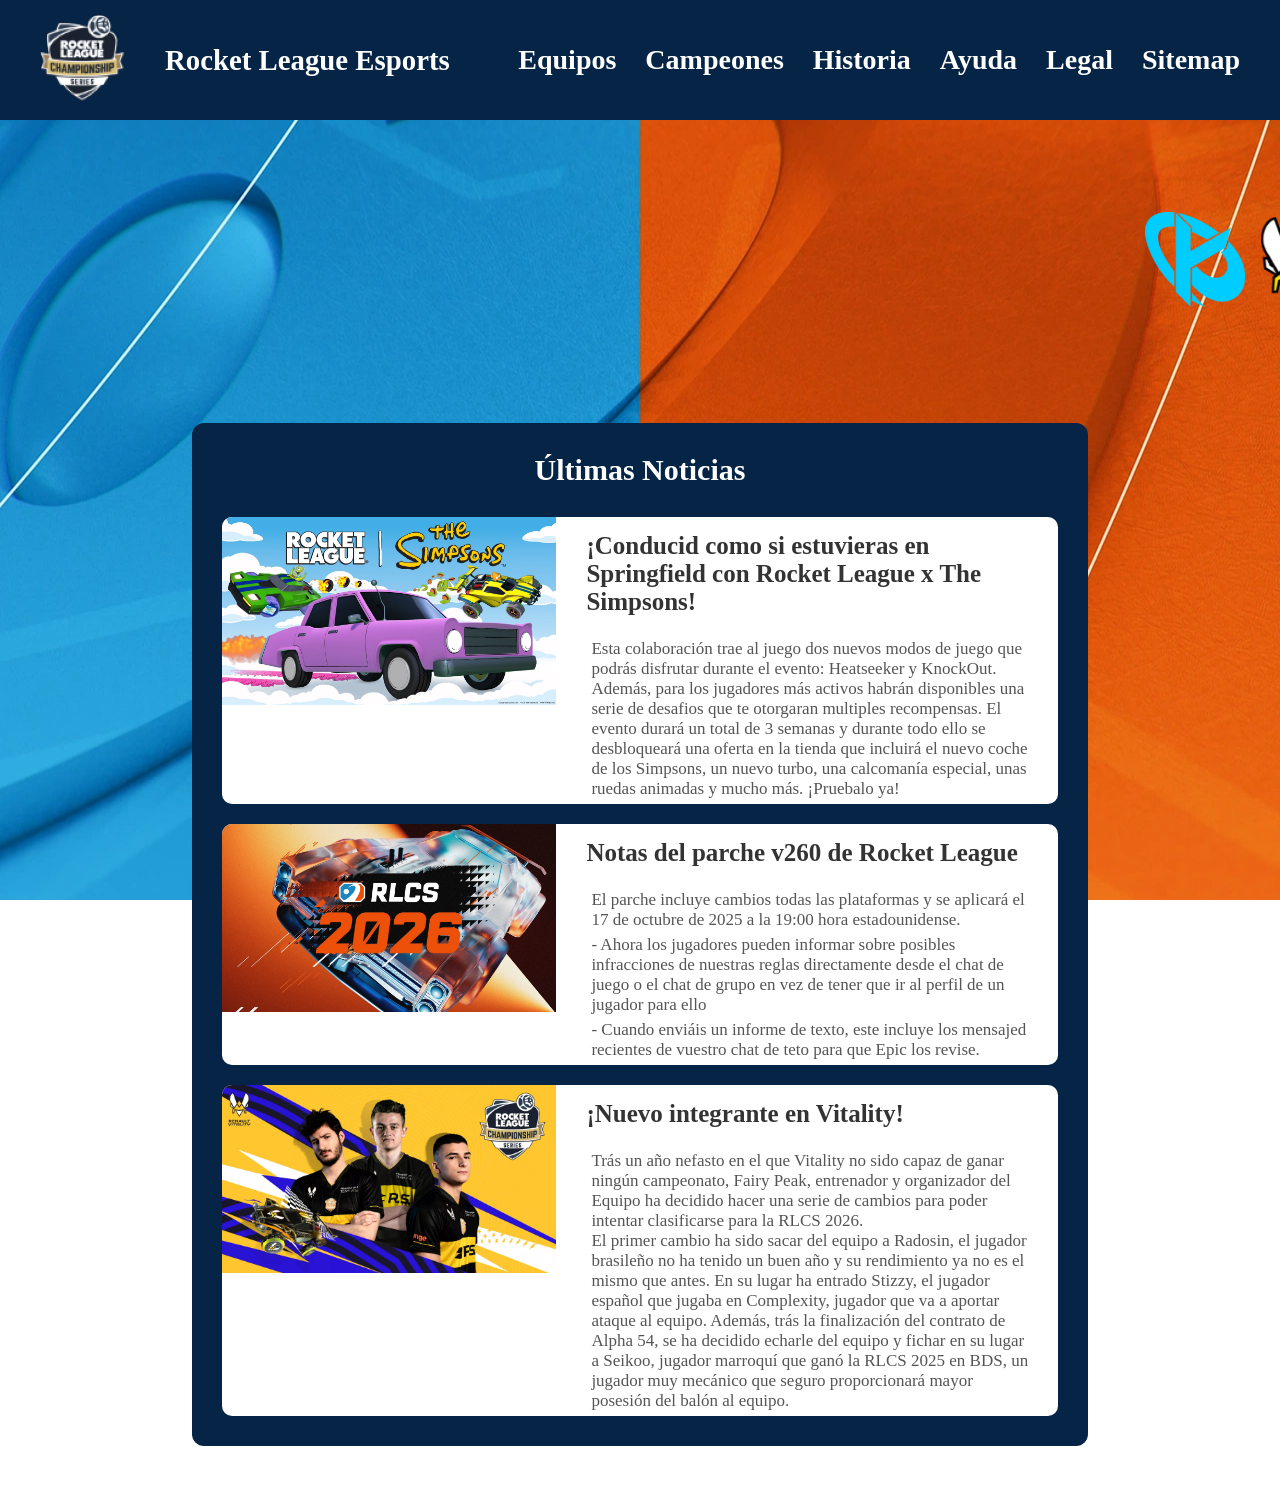
<file: index.html>
<!DOCTYPE html>
<html>

<!-- Esta es la cabecera, donde aparece la codificación, una descripción de la 
 página, mi nombre, el titulo, un pequeño icono y el css que dará estilo al web -->

<head>
  <meta charset="UTF-8">
  <meta http-equiv="X-UA-Compatible" content="IE=edge">
  <meta name="viewport" content="width=device-width, initial-scale=1.0">
  <meta name="description" content="Información sobre RLCS y Rocket League esports">
  <meta name="author" content="Iván Gascón">
  <title>RLCS</title>
  <link rel="shortcut icon" href="Resto/rlcs.png" type="image/x-icon">
  <link rel="stylesheet" href="Estilos.css">
</head>

<!-- Este es el cuerpo donde primero pongo un indice, con los enlaces a las otras páginas
 de mi web -->

<body class="inicio">

  <header class="barra-superior">
    <div class="logo">
      <a href="#"><img src="Resto/rlcs.png"></a>
      <h1>Rocket League Esports</h1>
    </div>
  <nav class="menu">
      <a href="Equipos.html">Equipos</a>
      <a href="Campeones.html">Campeones</a>
      <a href="historia.html">Historia</a>
      <a href="Ayuda.html">Ayuda</a>
      <a href="Legal.html">Legal</a>
      <a href="sitemap.html">Sitemap</a>
  </nav>
  
  <!-- Después una cosilla que me enseñaron en bachillerato que es un marco con imagenes
   que se mueve constantemente y una vez llega al final de la hoja, vuelve a al principio.
   Además a estas fotos también se le puede poner un enlace que en este caso he puesto 
   un enlace a la web del equipo de la foto -->

  </header>
  <br><br><br><br>
   <div>
    <marquee behavior="" direction="left" scrollamount="8" scrolldelay="0" loop="infinite" class="marquesina">
      <a href="https://www.karminecorp.fr/" target="_blank"><img class="zoom" src="Equipos/KarmineCorp.png"></a>
      <a href="https://vitality.gg//" target="_blank"><img class="zoom" src="Equipos/vitality.png"></a>
      <a href="https://www.nrg.gg/" target="_blank"><img class="zoom" src="Equipos/nrg.png"></a>
      <a href="https://www.spacestationgaming.com/" target="_blank"><img class="zoom" src="Equipos/spacestation.png"></a>
      <a href="https://www.falcons.sa" target="_blank"><img class="zoom" src="Equipos/TeamFalcons.png"></a>
      <a href="https://www.furia.gg/" target="_blank"><img class="zoom" src="Equipos/Furia.png"></a>
      <a href="https://tsmshop.com" target="_blank"><img class="zoom" src="Equipos/tsm.png"></a>
      <a href="https://dignitas.gg" target="_blank"><img class="zoom" src="Equipos/dignitas.png"></a>
      <a href="https://www.gentlemates.com/" target="_blank"><img class="zoom" src="Equipos/m8.png"></a>
      <a href="https://store.twisminds.gg" target="_blank"><img class="zoom" src="Equipos/TwistedMinds.png"></a>
      <a href="https://teamsecret.gg" target="_blank"><img class="zoom" src="Equipos/TeamSecret.png"></a>
      <a href="https://www.wildcard.gg" target="_blank"><img class="zoom" src="Equipos/wildcard.png"></a>
    </marquee>
  </div>
  <br><br><br><br>  

  <!-- Y la ultima cosa del indice es un contenedor de noticias, que me parecio
   original y que muestra las ultimas noticias que ha sacado la web oficial de este 
   juego. Incluyen una foto y una descripcion -->

  <main class="contenedor-noticias">
    <h2>Últimas Noticias</h2>

    <section class="noticias">
      <article class="noticia">
        <img src="Resto/simpsons.webp" alt="Foto noticia1">
        <div class="texto-noticia">
          <h3>¡Conducid como si estuvieras en Springfield con Rocket League x The Simpsons!</h3><br>
          <p>Esta colaboración trae al juego dos nuevos modos de juego que podrás disfrutar durante el evento: Heatseeker y KnockOut. Además, 
            para los jugadores más activos habrán disponibles una serie de desafios que te otorgaran multiples recompensas. El evento durará un total de 3 semanas y 
            durante todo ello se desbloqueará una oferta en la tienda que incluirá el nuevo coche de los Simpsons, un nuevo turbo, una calcomanía especial, unas ruedas
            animadas y mucho más.
            ¡Pruebalo ya! </p>
        </div>
      </article>
      <article class="noticia">
        <img src="Resto/rlcs.webp" alt="Foto noticia2">
        <div class="texto-noticia">
          <h3>Notas del parche v260 de Rocket League</h3><br>
          <p>El parche incluye cambios todas las plataformas y se aplicará el 17 de octubre de 2025 a la 19:00 hora estadounidense.</p><p>
          <p> - Ahora los jugadores pueden informar sobre posibles infracciones de nuestras reglas directamente desde el chat de juego o el chat de grupo 
          en vez de tener que ir al perfil de un jugador para ello </p>
          <p> - Cuando enviáis un informe de texto, este incluye los mensajed recientes de vuestro chat de teto para que Epic los revise.</p>
        </div>
      </article>
      <article class="noticia">
        <img src="Resto/vitality_noticias.webp" alt="Foto noticia3">
        <div class="texto-noticia">
          <h3>¡Nuevo integrante en Vitality!</h3><br>
          <p>Trás un año nefasto en el que Vitality no sido capaz de ganar ningún campeonato, Fairy Peak, entrenador y organizador del Equipo
            ha decidido hacer una serie de cambios para poder intentar clasificarse para la RLCS 2026. <br> El primer cambio ha sido sacar del equipo
            a Radosin, el jugador brasileño no ha tenido un buen año y su rendimiento ya no es el mismo que antes. En su lugar ha entrado Stizzy, 
            el jugador español que jugaba en Complexity, jugador que va a aportar ataque al equipo. Además, trás la finalización del contrato de 
            Alpha 54, se ha decidido echarle del equipo y fichar en su lugar a Seikoo, jugador marroquí que ganó la RLCS 2025 en BDS, un jugador muy
            mecánico que seguro proporcionará mayor posesión del balón al equipo.</p>
        </div>
      </article>
    </section>
  </main>
</body>

</html>
</file>
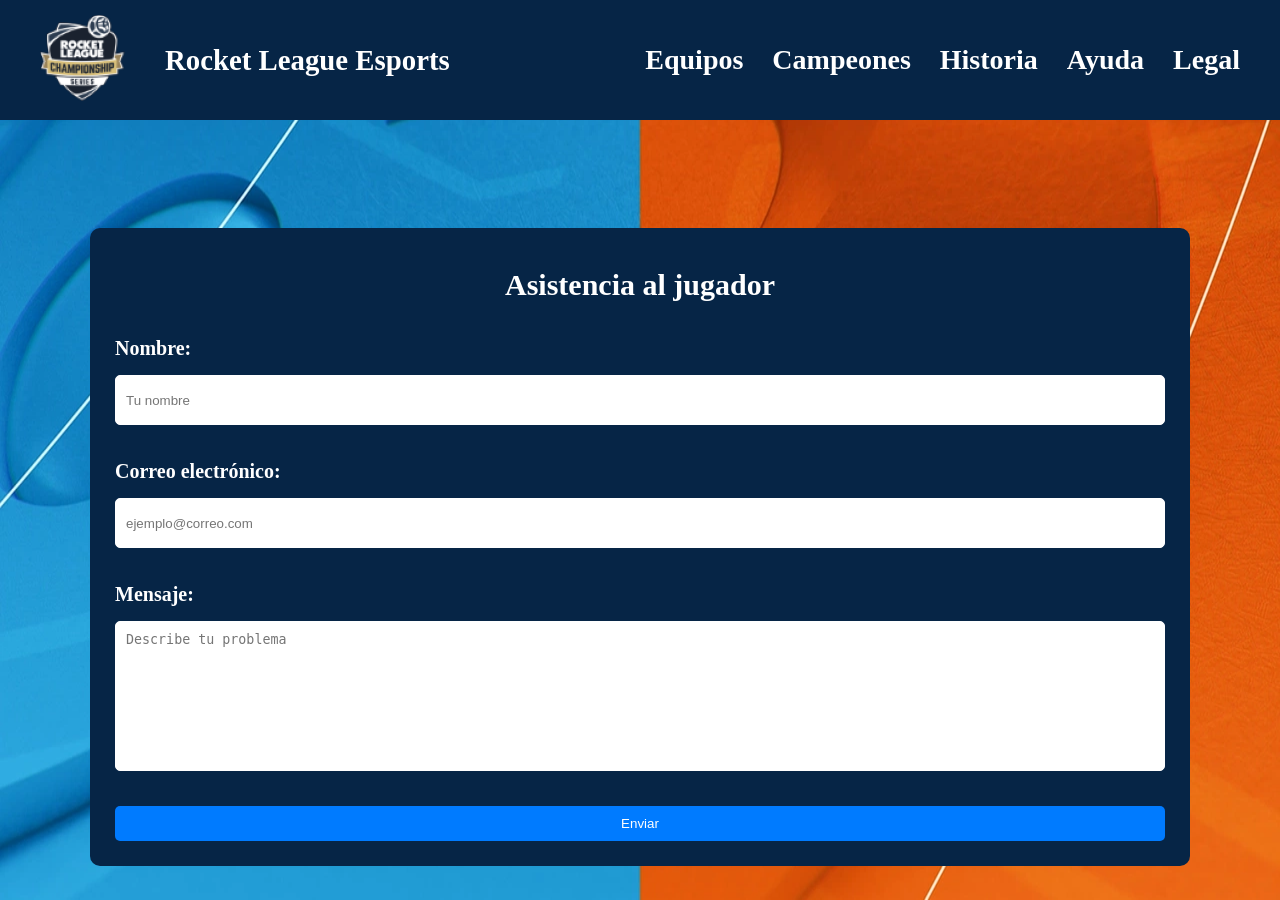
<file: Ayuda.html>
<!DOCTYPE html>
<html>
<head>
    <link rel="stylesheet" href="Estilos.css">
    <meta charset="UTF-8">
    <meta http-equiv="X-UA-Compatible" content="IE=edge">
    <meta name="viewport" content="width=device-width, initial-scale=1.0">
    <title>Campeones</title>
    <link rel="shortcut icon" href="Resto/rlcs.png" type="image/x-icon">
</head>
<body class="inicio"> 

  <header class="barra-superior">
    <div class="logo">
      <a href="index.html"><img src="Resto/rlcs.png"></a>
      <h1> Rocket League Esports </h1>
    </div>
    <nav class="menu">
      <a href="Equipos.html">Equipos</a>
      <a href="Campeones.html">Campeones</a>
      <a href="historia.html">Historia</a>
      <a href="#">Ayuda</a>
      <a href="Legal.html">Legal</a>
    </nav>
  </header>
  <br><br><br><br><br><br>
    <form class="formulario">
    <h2>Asistencia al jugador</h2>

    <label for="nombre">Nombre:</label>
    <input type="text" id="nombre" name="nombre" placeholder="Tu nombre" required>

    <label for="email">Correo electrónico:</label>
    <input type="email" id="email" name="email" placeholder="ejemplo@correo.com" required>

    <label for="mensaje">Mensaje:</label>
    <textarea style="height: 150px" id="mensaje" name="mensaje" placeholder="Describe tu problema" required></textarea>

    <button type="submit">Enviar</button>
    </form>
</body>
</html>
</file>
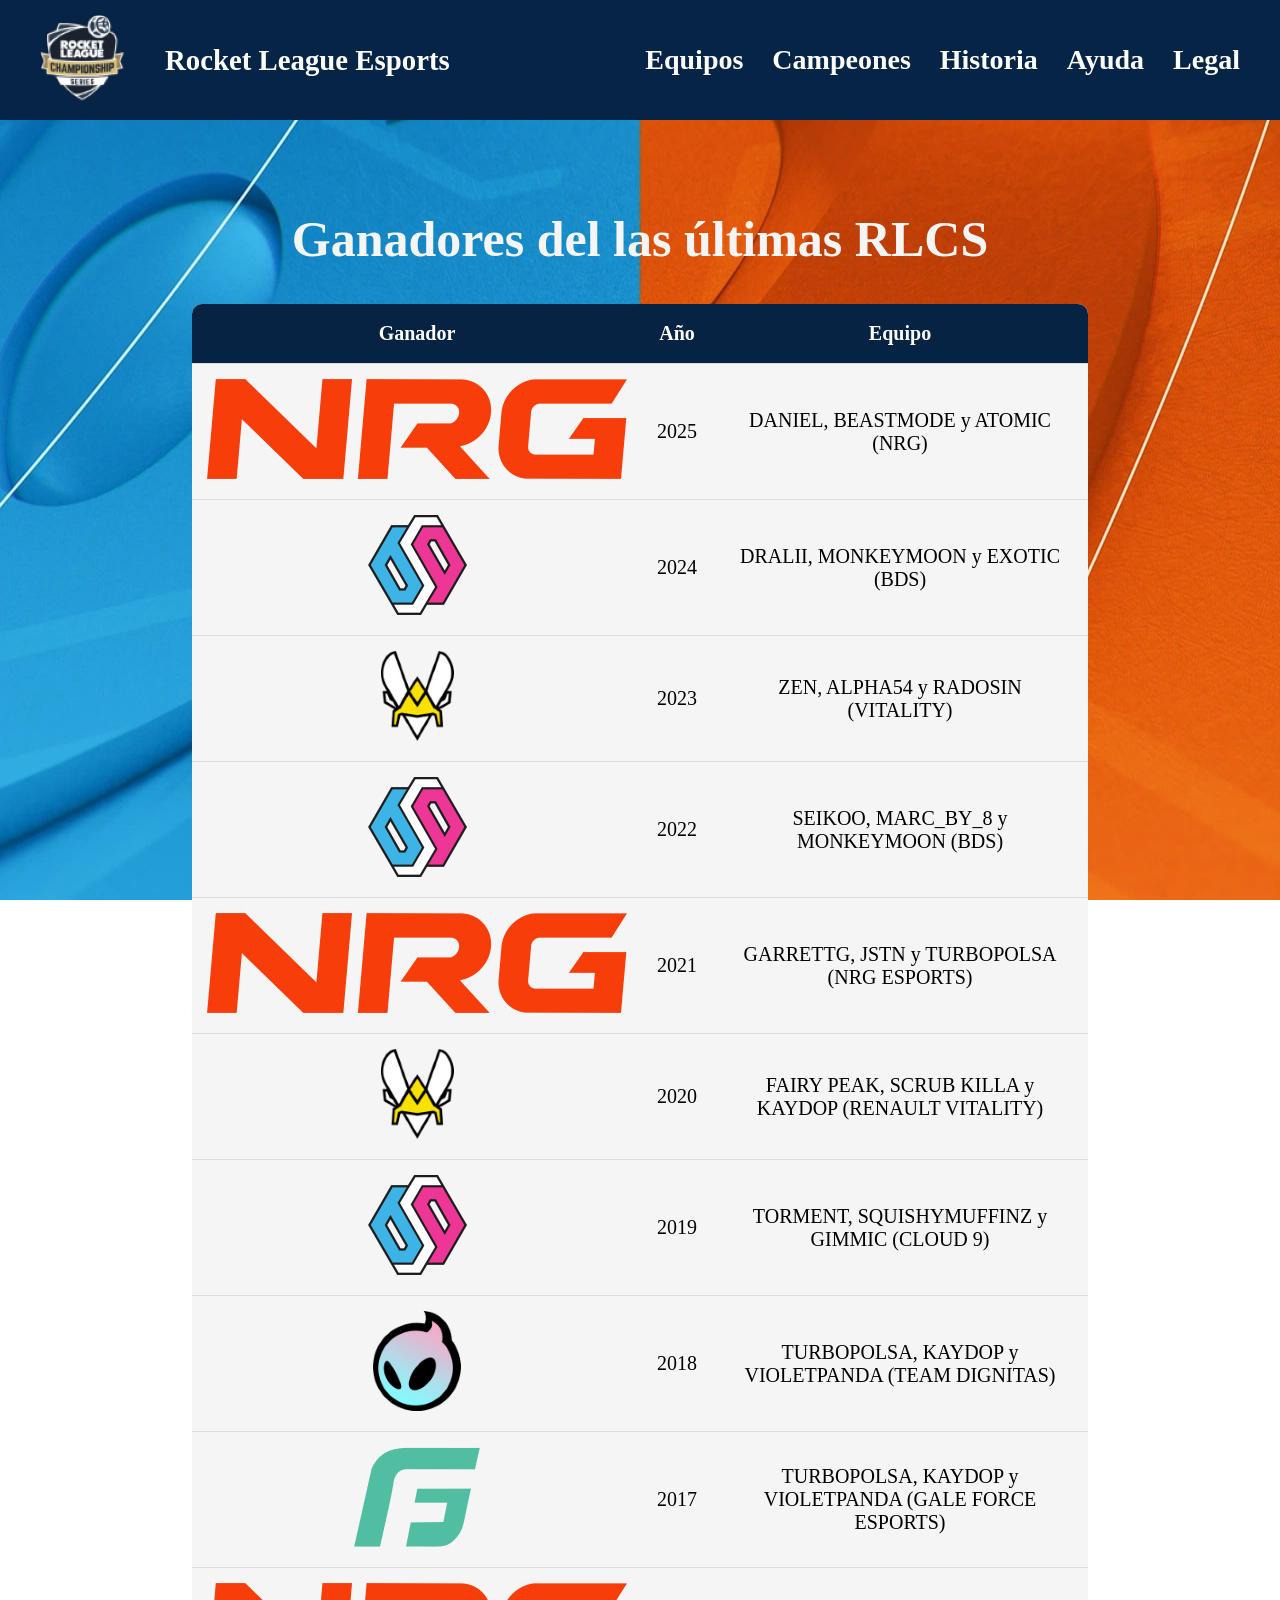
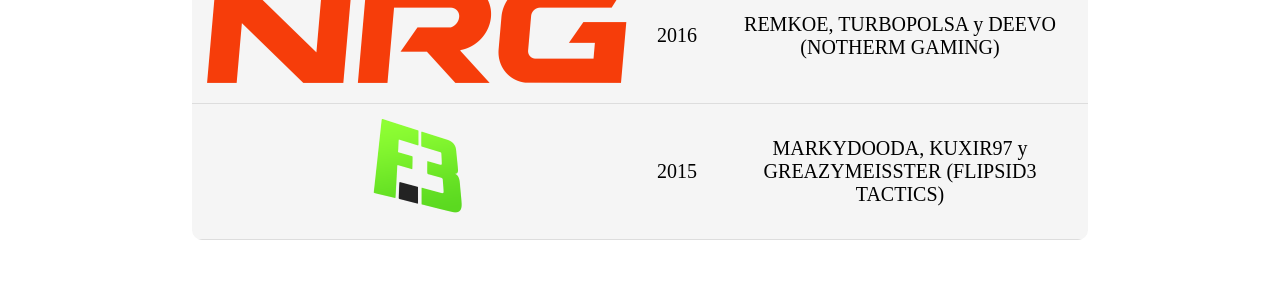
<file: Campeones.html>
<!DOCTYPE html>
<html>
<head>
    <link rel="stylesheet" href="Estilos.css">
    <meta charset="UTF-8">
    <meta http-equiv="X-UA-Compatible" content="IE=edge">
    <meta name="viewport" content="width=device-width, initial-scale=1.0">
    <title>Campeones</title>
    <link rel="shortcut icon" href="Resto/rlcs.png" type="image/x-icon">
</head>
<body class="inicio"> 

  <header class="barra-superior">
    <div class="logo">
      <a href="index.html"><img src="Resto/rlcs.png"></a>
      <h1> Rocket League Esports </h1>
    </div>
    <nav class="menu">
      <a href="Equipos.html">Equipos</a>
      <a href="#">Campeones</a>
      <a href="historia.html">Historia</a>
      <a href="Ayuda.html">Ayuda</a>
      <a href="Legal.html">Legal</a>
    </nav>
  </header>
  <br><br><br><br><br>
  <h3 class="titulo-tabla"> Ganadores del las últimas RLCS</h3>
  <br><br>
  <table class="tabla-ganadores">
    <thead>
      <tr>
        <th>Ganador</th>
        <th>Año</th>
        <th>Equipo</th>
      </tr>
    </thead>
    <tbody>
      <tr>
        <td><img src="Equipos/nrg.png" alt="Foto ganador"></td>
        <td>2025</td>
        <td>DANIEL, BEASTMODE y ATOMIC (NRG)</td>
      </tr>
      <tr>
        <td><img src="Equipos/bds.png" alt="Foto ganador"></td>
        <td>2024</td>
        <td>DRALII, MONKEYMOON y EXOTIC (BDS)</td>
      </tr>
       <tr>
        <td><img src="Equipos/vitality.png" alt="Foto ganador"></td>
        <td>2023</td>
        <td>ZEN, ALPHA54 y RADOSIN (VITALITY)</td>
      </tr>
       <tr>
        <td><img src="Equipos/bds.png" alt="Foto ganador"></td>
        <td>2022</td>
        <td>SEIKOO, MARC_BY_8 y MONKEYMOON (BDS)</td>
      </tr>
       <tr>
        <td><img src="Equipos/nrg.png" alt="Foto ganador"></td>
        <td>2021</td>
        <td>GARRETTG, JSTN y TURBOPOLSA (NRG ESPORTS)</td>
      </tr>
       <tr>
        <td><img src="Equipos/vitality.png" alt="Foto ganador"></td>
        <td>2020</td>
        <td>FAIRY PEAK, SCRUB KILLA y KAYDOP (RENAULT VITALITY)</td>
      </tr>
       <tr>
        <td><img src="Equipos/bds.png" alt="Foto ganador"></td>
        <td>2019</td>
        <td>TORMENT, SQUISHYMUFFINZ y GIMMIC (CLOUD 9)</td>
      </tr>
       <tr>
        <td><img src="Equipos/dignitas.png" alt="Foto ganador"></td>
        <td>2018</td>
        <td>TURBOPOLSA, KAYDOP y VIOLETPANDA (TEAM DIGNITAS)</td>
      </tr>
       <tr>
        <td><img src="Equipos/gale.png" alt="Foto ganador"></td>
        <td>2017</td>
        <td>TURBOPOLSA, KAYDOP y VIOLETPANDA (GALE FORCE ESPORTS)</td>
      </tr>
       <tr>
        <td><img src="Equipos/nrg.png" alt="Foto ganador"></td>
        <td>2016</td>
        <td>REMKOE, TURBOPOLSA y DEEVO (NOTHERM GAMING)</td>
      </tr>
       <tr>
        <td><img src="Equipos/flip.png" alt="Foto ganador"></td>
        <td>2015    </td>
        <td>MARKYDOODA, KUXIR97 y GREAZYMEISSTER (FLIPSID3 TACTICS)</td>
      </tr>
    </tbody>
  </table>
  <br><br><br>
</body>
</html>
</file>
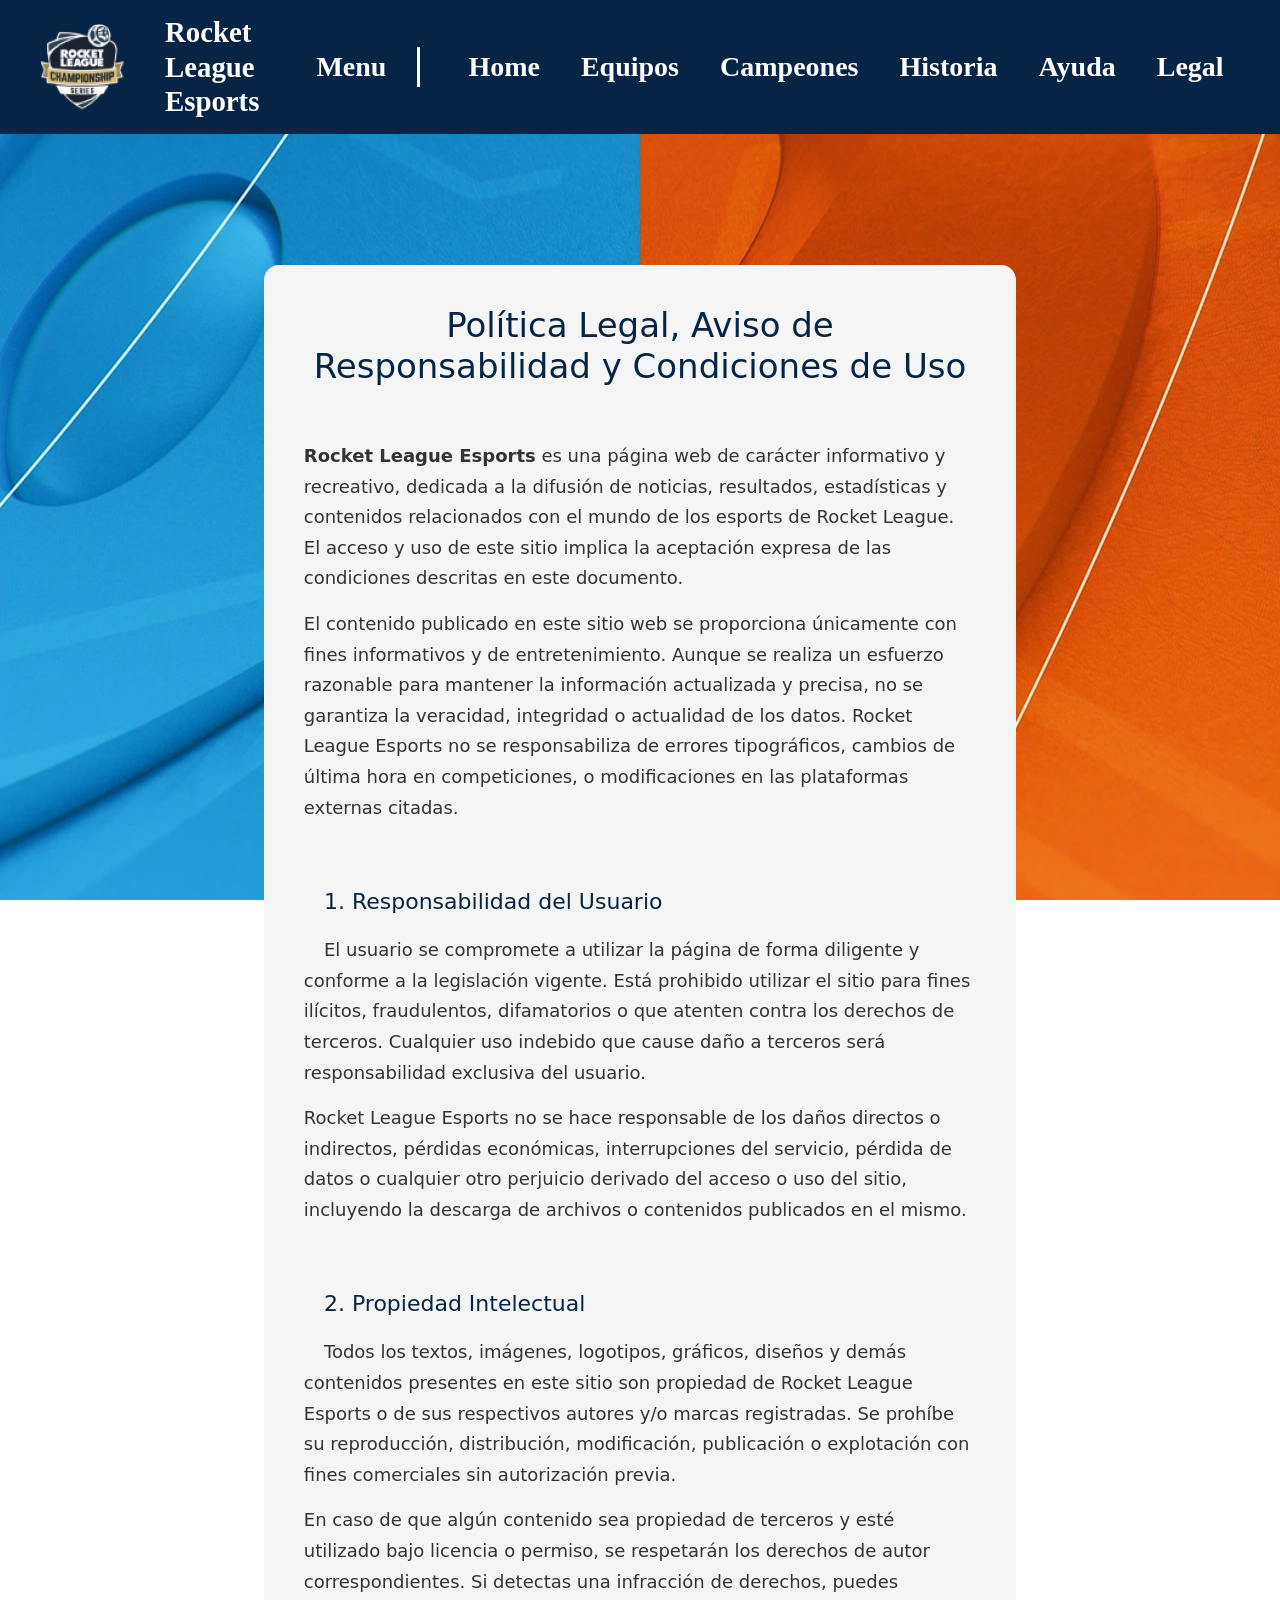
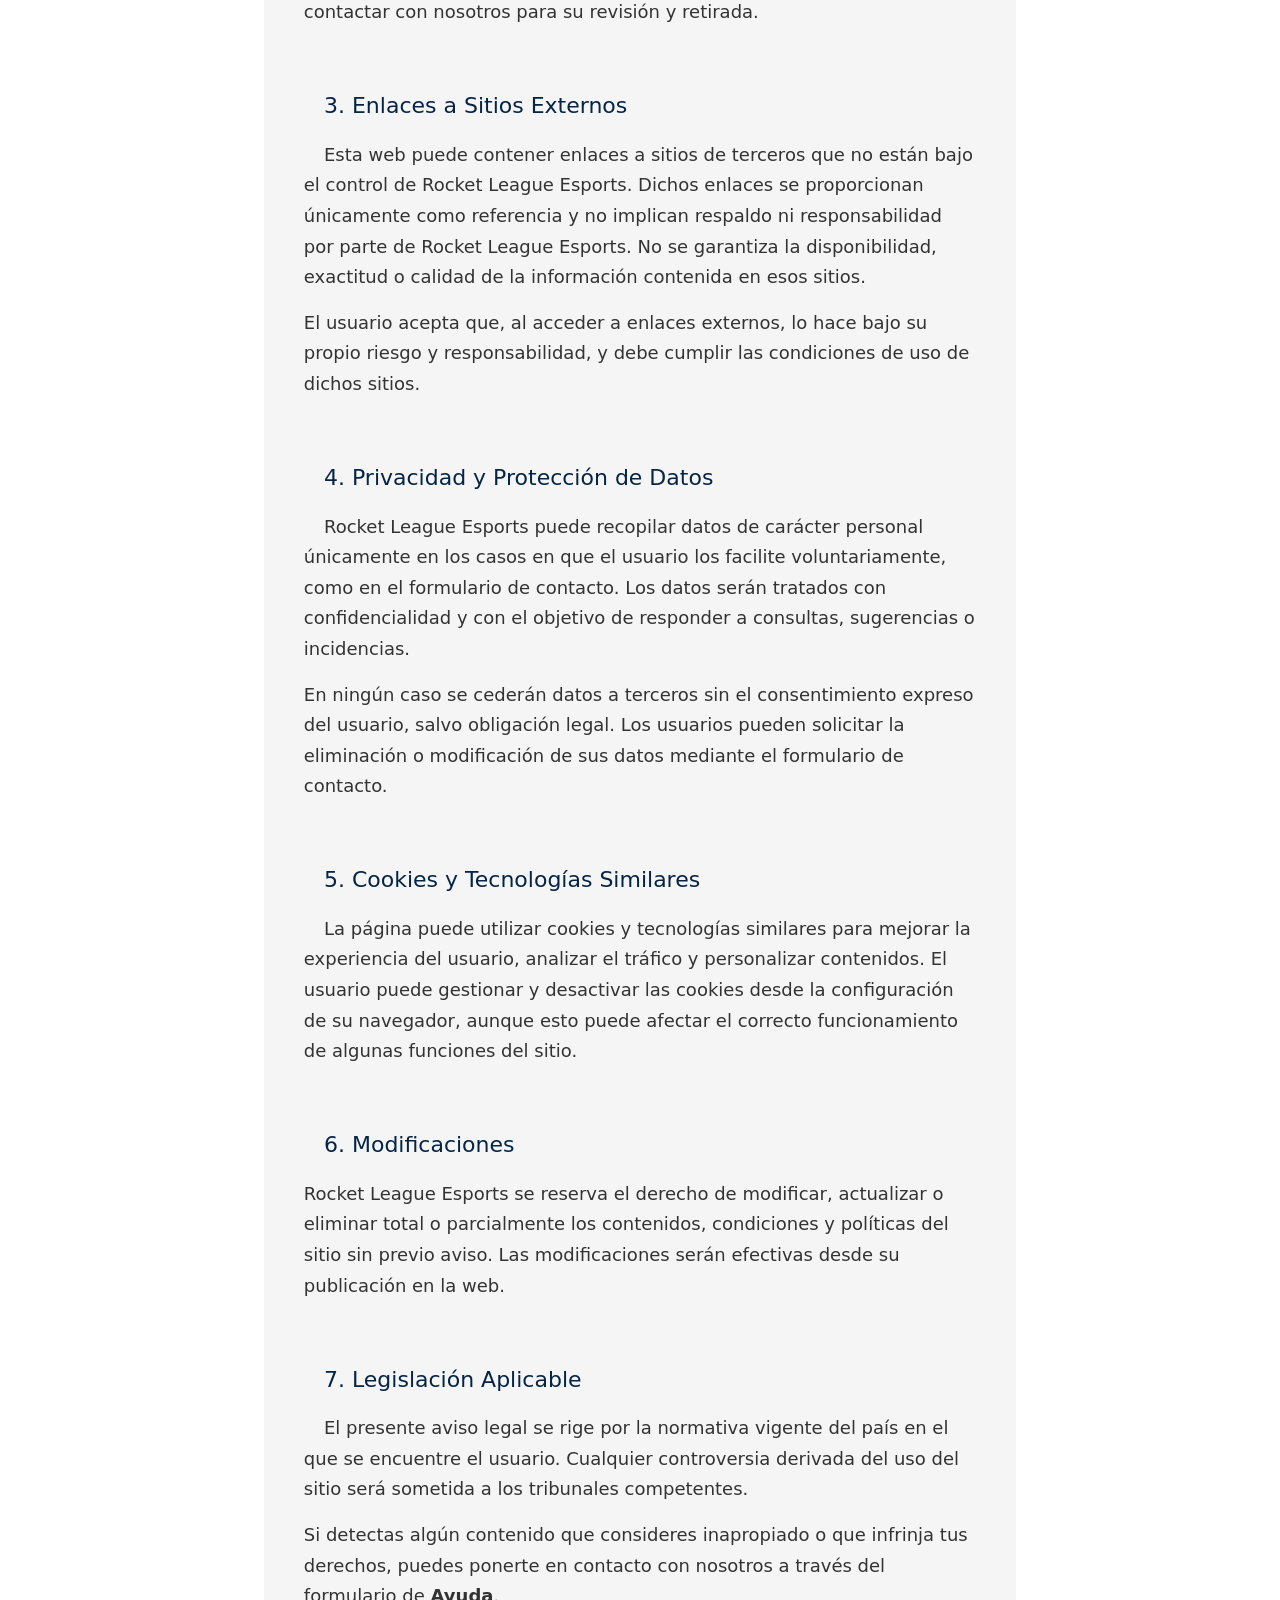
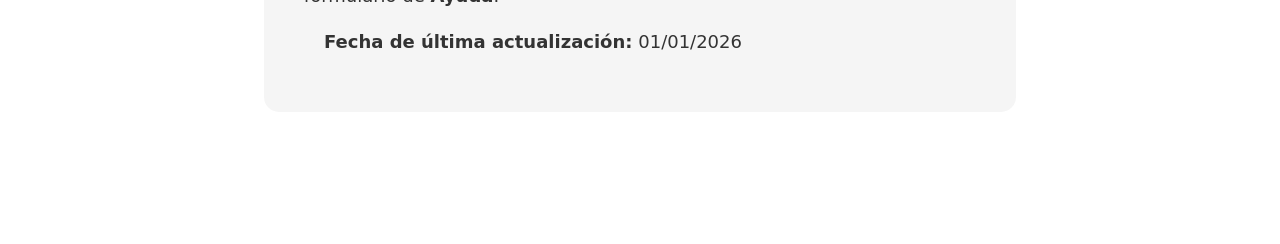
<file: Legal.html>
<!DOCTYPE html>
<html>
<head>
    <link rel="stylesheet" href="Estilos.css">
    <meta charset="UTF-8">
    <meta http-equiv="X-UA-Compatible" content="IE=edge">
    <meta name="viewport" content="width=device-width, initial-scale=1.0">
    <title>Campeones</title>
    <link rel="shortcut icon" href="Resto/rlcs.png" type="image/x-icon">
    <link href="https://cdn.jsdelivr.net/npm/bootstrap@5.3.8/dist/css/bootstrap.min.css" rel="stylesheet" integrity="sha384-sRIl4kxILFvY47J16cr9ZwB07vP4J8+LH7qKQnuqkuIAvNWLzeN8tE5YBujZqJLB" crossorigin="anonymous">
        <script src="https://cdn.jsdelivr.net/npm/bootstrap@5.3.8/dist/js/bootstrap.bundle.min.js" integrity="sha384-FKyoEForCGlyvwx9Hj09JcYn3nv7wiPVlz7YYwJrWVcXK/BmnVDxM+D2scQbITxI" crossorigin="anonymous"></script>
        <script src="https://cdn.jsdelivr.net/npm/@popperjs/core@2.11.8/dist/umd/popper.min.js" integrity="sha384-I7E8VVD/ismYTF4hNIPjVp/Zjvgyol6VFvRkX/vR+Vc4jQkC+hVqc2pM8ODewa9r" crossorigin="anonymous"></script>
        <script src="https://cdn.jsdelivr.net/npm/bootstrap@5.3.8/dist/js/bootstrap.min.js" integrity="sha384-G/EV+4j2dNv+tEPo3++6LCgdCROaejBqfUeNjuKAiuXbjrxilcCdDz6ZAVfHWe1Y" crossorigin="anonymous"></script>
  <style>
    .EstiloNavbar {
        font-size:28px;
        color: rgb(255, 255, 255);
        text-decoration: none;
        margin-left: 25px;
        font-weight: bold; 
    }
    .EstiloNavbar:hover {
    color: #ce8600 !important;
    }
    .legal-container {
        width: 70%;
        margin: 60px auto;
        padding: 30px;
        max-width: 95%;
        height: auto;
    }
    .legal-card {
        background: whitesmoke;
        border-radius: 15px;
        padding: 40px;
        margin: 5%;
    }
    .titulo {
        font-family: 'Times New Roman', Times, serif; 
        font-weight:bold;
    }
    .legal-card h2 {
        text-align: center;
        font-size: 34px;
        margin-bottom: 30px;
        color: #062546;
    }

    .legal-card h3 {
        font-size: 22px;
        margin-top: 20px;
        margin-bottom: 20px;
        color: #062546;
    }

    .legal-card p {
        font-size: 18px;
        line-height: 1.7;
        color: #333;
        margin-bottom: 15px;
    }
    .legal-card p2 {
        font-size: 18px;
        text-indent: 3%;
        line-height: 1.7;
        color: #333;
        padding-bottom: 15px;
    }
    .navbar-brand {
      font-size:28px;
      color: rgb(255, 255, 255);
      text-decoration: none;
      margin-left: 25px;
      font-weight: bold;
      transition: 0.3s;
    }
    .navbar-buttom {
      width:3px; 
      height:40px; 
      background-color:white; 
      margin:0 15px;
    }
  </style>
</head>

<body class="inicio"> 
  <header class="barra-superior">
    <div class="logo">
      <a href="index.html"><img src="Resto/rlcs.png"></a>
      <h1 class="titulo"> Rocket League Esports </h1>
    </div>
    <nav class="navbar navbar-expand-lg navbar-dark" style="background-color:#062546; padding:20px;">
      <div class="container-fluid">
        <a class="navbar-brand" href="#">Menu</a>
        <div class="navbar-buttom"></div>
        <button class="navbar-toggler" type="button" data-bs-toggle="collapse" data-bs-target="#navbarSupportedContent" aria-controls="navbarSupportedContent" aria-expanded="false" aria-label="Toggle navigation">
          <span class="navbar-toggler-icon"></span>
        </button>
        <div class="collapse navbar-collapse" id="navbarSupportedContent">
          <ul class="navbar-nav me-auto mb-2 mb-lg-0">
            <li class="nav-item">
              <a class="nav-link active EstiloNavbar"  aria-current="page" href="index.html">Home</a>
            </li>
            <li class="nav-item">
              <a class="nav-link active EstiloNavbar" href="Equipos.html">Equipos</a>
            </li>
            <li class="nav-item">
              <a class="nav-link active EstiloNavbar" href="Campeones.html">Campeones</a>
            </li>
            <li class="nav-item">
              <a class="nav-link active EstiloNavbar" href="historia.html">Historia</a>
            </li>
            <li class="nav-item">
              <a class="nav-link active EstiloNavbar" href="Ayuda.html">Ayuda</a>
            </li>
            <li class="nav-item">
              <a class="nav-link active EstiloNavbar" href="#">Legal</a>
            </li>
          </ul>
        </div>
      </div>
    </nav>
  </header>
  <main class="legal-container">
      <div class="legal-card">
        <h2>Política Legal, Aviso de Responsabilidad y Condiciones de Uso</h2><br>

        <p><strong>Rocket League Esports</strong> es una página web de carácter informativo y recreativo, dedicada a la difusión de noticias, resultados, estadísticas y contenidos relacionados con el mundo de los esports de Rocket League. El acceso y uso de este sitio implica la aceptación expresa de las condiciones descritas en este documento.</p>

        <p2>El contenido publicado en este sitio web se proporciona únicamente con fines informativos y de entretenimiento. Aunque se realiza un esfuerzo razonable para mantener la información actualizada y precisa, no se garantiza la veracidad, integridad o actualidad de los datos. Rocket League Esports no se responsabiliza de errores tipográficos, cambios de última hora en competiciones, o modificaciones en las plataformas externas citadas.</p>
        <br>
        <h3>1. Responsabilidad del Usuario</h3>
        <p>El usuario se compromete a utilizar la página de forma diligente y conforme a la legislación vigente. Está prohibido utilizar el sitio para fines ilícitos, fraudulentos, difamatorios o que atenten contra los derechos de terceros. Cualquier uso indebido que cause daño a terceros será responsabilidad exclusiva del usuario.</p>

        <p2>Rocket League Esports no se hace responsable de los daños directos o indirectos, pérdidas económicas, interrupciones del servicio, pérdida de datos o cualquier otro perjuicio derivado del acceso o uso del sitio, incluyendo la descarga de archivos o contenidos publicados en el mismo.</p>
        <br>
        <h3>2. Propiedad Intelectual</h3>
        <p>Todos los textos, imágenes, logotipos, gráficos, diseños y demás contenidos presentes en este sitio son propiedad de Rocket League Esports o de sus respectivos autores y/o marcas registradas. Se prohíbe su reproducción, distribución, modificación, publicación o explotación con fines comerciales sin autorización previa.</p>

        <p2>En caso de que algún contenido sea propiedad de terceros y esté utilizado bajo licencia o permiso, se respetarán los derechos de autor correspondientes. Si detectas una infracción de derechos, puedes contactar con nosotros para su revisión y retirada.</p>
        <br>
        <h3>3. Enlaces a Sitios Externos</h3>
        <p>Esta web puede contener enlaces a sitios de terceros que no están bajo el control de Rocket League Esports. Dichos enlaces se proporcionan únicamente como referencia y no implican respaldo ni responsabilidad por parte de Rocket League Esports. No se garantiza la disponibilidad, exactitud o calidad de la información contenida en esos sitios.</p>

        <p2>El usuario acepta que, al acceder a enlaces externos, lo hace bajo su propio riesgo y responsabilidad, y debe cumplir las condiciones de uso de dichos sitios.</p>
        <br>
        <h3>4. Privacidad y Protección de Datos</h3>
        <p>Rocket League Esports puede recopilar datos de carácter personal únicamente en los casos en que el usuario los facilite voluntariamente, como en el formulario de contacto. Los datos serán tratados con confidencialidad y con el objetivo de responder a consultas, sugerencias o incidencias.</p>

        <p2>En ningún caso se cederán datos a terceros sin el consentimiento expreso del usuario, salvo obligación legal. Los usuarios pueden solicitar la eliminación o modificación de sus datos mediante el formulario de contacto.</p>
        <br>
        <h3>5. Cookies y Tecnologías Similares</h3>
        <p>La página puede utilizar cookies y tecnologías similares para mejorar la experiencia del usuario, analizar el tráfico y personalizar contenidos. El usuario puede gestionar y desactivar las cookies desde la configuración de su navegador, aunque esto puede afectar el correcto funcionamiento de algunas funciones del sitio.</p>
        <br>
        <h3>6. Modificaciones</h3>
        <p2>Rocket League Esports se reserva el derecho de modificar, actualizar o eliminar total o parcialmente los contenidos, condiciones y políticas del sitio sin previo aviso. Las modificaciones serán efectivas desde su publicación en la web.</p>
        <br>
        <h3>7. Legislación Aplicable</h3>
        <p>El presente aviso legal se rige por la normativa vigente del país en el que se encuentre el usuario. Cualquier controversia derivada del uso del sitio será sometida a los tribunales competentes.</p>

        <p2>Si detectas algún contenido que consideres inapropiado o que infrinja tus derechos, puedes ponerte en contacto con nosotros a través del formulario de <strong>Ayuda</strong>.</p>

        <p><strong>Fecha de última actualización:</strong> 01/01/2026</p>
      </div>
    </main>
</body>
</html>
</file>
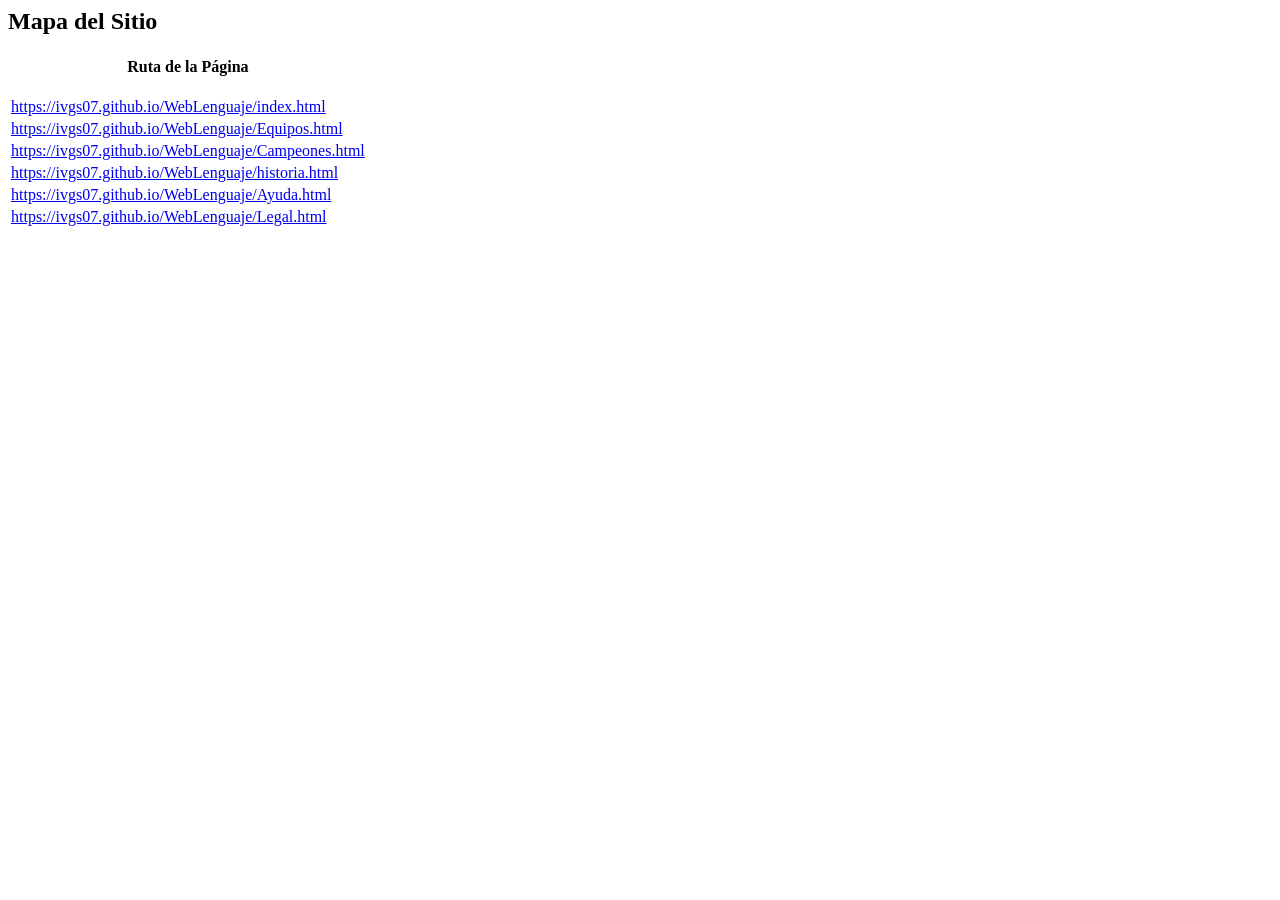
<file: sitemap.html>
<html lang="es">
   <head>
      <meta http-equiv="Content-Type" content="text/html; charset=UTF-8">
      <title>Mapa del Sitio</title>
   </head>
   <body>
      <h2>Mapa del Sitio</h2>
      <table>
         <tr>
            <th>Ruta de la Página</th>
         </tr>
         <tr>
            <td></br><a href="https://ivgs07.github.io/WebLenguaje/index.html">https://ivgs07.github.io/WebLenguaje/index.html</a></td>
         </tr>
         <tr>
            <td><a href="https://ivgs07.github.io/WebLenguaje/Equipos.html">https://ivgs07.github.io/WebLenguaje/Equipos.html</a></td>
         </tr>
         <tr>
            <td><a href="https://ivgs07.github.io/WebLenguaje/Campeones.html">https://ivgs07.github.io/WebLenguaje/Campeones.html</a></td>
         </tr>
         <tr>
            <td><a href="https://ivgs07.github.io/WebLenguaje/historia.html">https://ivgs07.github.io/WebLenguaje/historia.html</a></td>
         </tr>
         <tr>
            <td><a href="https://ivgs07.github.io/WebLenguaje/Ayuda.html">https://ivgs07.github.io/WebLenguaje/Ayuda.html</a></td>
         </tr>
         <tr>
            <td><a href="https://ivgs07.github.io/WebLenguaje/Legal.html">https://ivgs07.github.io/WebLenguaje/Legal.html</a></td>
         </tr>
      </table>
   </body>
</html>
</file>
<file: Estilos.css>
/*ESTILO INDEX*/
* {
    padding: 0;
    margin: 0;
    box-sizing: border-box;
}
.inicio {
    opacity: 1;
    background-image: url(Resto/competitive-bg.webp);
    background-size: 100% 100%;
    background-attachment: fixed;
    width: 100%;
}

.titulo-tabla{
  text-align: center;
  font-size: 50px;
  color: whitesmoke;
  font-weight: bold;
}

.tabla-ganadores {
  /*display: inline-block;*/
  width: 70%;
  background-color: whitesmoke;
  border-spacing: 0;
  border-radius: 10px;
  overflow: hidden;
  height: auto;
  font-size: 20px;
  margin: auto;
  max-width: 95%;
}

/* Encabezado */
.tabla-ganadores thead {
  background-color: #072344;
  color: white;
  height: 60px;
  font-size: 20px;
}
.tabla-ganadores th, 
.tabla-ganadores td {
  text-align: center;
  padding: 15px;
  border-bottom: 1px solid #ddd;
}

.tabla-ganadores img {
  object-fit: cover;
}

.barra-superior {
  display: flex;
  justify-content: space-between;
  align-items: center;
  background-color: #062546;
  color: white;
  padding: 15px 40px;
}

/* Logo + título */
.logo {
  display: flex;
  align-items: center;
  gap: 40px;
}

.logo h1 {
  font-size: 1.8em;
  margin: 0;
}

/* Menú de enlaces */
.menu a {
  font-size:28px;
  color: rgb(255, 255, 255);
  text-decoration: none;
  margin-left: 25px;
  font-weight: bold;
}

.menu a:hover {
  color: #ce8600; 
}

/* Contenedor principal */
.contenedor-noticias {
  width: 70%;
  margin: 40px auto;
  padding: 30px;
  border-radius: 12px;
  background-color: #062546;
  max-width: 95%;
  height: auto;
}

/* Título de sección */
.contenedor-noticias h2 {
  font-size: 30px;
  text-align: center;
  color: white;
  margin-bottom: 30px;
}

/* ---- Noticias ---- */
.noticias {
  display: flex;
  flex-direction: column;
  gap: 20px;
}

.noticia {
  display: flex;
  background-color: #ffffff;
  border-radius: 10px;
  overflow: hidden;
  transition: transform 0.2s;
}

.noticia:hover {
  transform: scale(1.015);
}

.noticia img {
  width: 40%;
  height: 65%;
  object-fit: cover;
}

.texto-noticia {
  padding-top: 15px;
  padding-left: 30px;
  padding-right: 20px;
}

.texto-noticia h3 {
  font-size: 25px;
  margin-top: 0;
  color: #333;
}

.texto-noticia p {
  font-size: 17px;
  margin: 5px;
  color: #555;
}
.marquesina {
    image-rendering: auto;
    background-color: transparent;
    transition: all 0.5s;
    font-size: 5vw;
    line-height: 60%;
}

/*Formulario*/

.contenedor-noticias h2 {
  font-size: 30px;
  text-align: center;
  color: white;
  margin-bottom: 30px;
}

.formulario {
    background: #062546;
    padding: 25px;
    width: 1100px;
    border-radius: 10px;
    margin: 0 auto;
    font-size: 20px; 
    max-width: 95%;
    height: auto;
}

.formulario h2 {
    text-align: center;
    margin-top: 15px;
    margin-bottom: 25px;
    color: white;
}

.formulario label {
    display: block;
    margin-top: 35px;
    margin-bottom: 10px;
    font-weight: bold;
    color: white;  
  }

.formulario input,
.formulario textarea {
    width: 100%;
    height: 50px;
    padding: 10px;
    margin-top: 5px;
    border: 1px solid white;
    border-radius: 5px;
    resize: none; 
}
.formulario button {
    width: 100%;
    padding: 10px;
    margin-top: 30px;
    background: #007bff;
    color: white;
    border: none;
    border-radius: 5px;
    cursor: pointer;
}

.formulario button:hover {
    background: #0056b3;
}

/*Tabla-Equipos*/

.tabla-equipo {
    width: 1200px;
    border-collapse: collapse;
    background: #ffffff;
    border-radius: 10px;
    overflow: hidden;
    margin: 0 auto;
    margin-top: 120px;
    font-size: 24px;
    max-width: 95%;
    height: auto;
}
.tabla-equipo th {
    padding: 15px;
    text-align: center;
    color:#ffffff;
     padding-left: 80px;
}

.tabla-equipo td {
    padding: 15px;
    text-align: center;
    padding-left: 80px;
}

.cabecera {
    background: #062546;
    font-weight: bold;
}

.foto-equipo img {
    min-width: 200px;
    max-height: 250px;
    object-fit: cover;
    padding: 35px;
    padding-right: 80px;
}

.foto-miembro {
    width: 320px;
    height: 320px;
    object-fit: cover;
    padding: 25px;

}



/*FLEXBOX: adaptaciones para que la web sea responsive en
movil y que no se deforme*/

@media (max-width: 768px) {

    .barra-superior {
        flex-direction: column;
        padding: 20px;
        gap: 15px;
    }

    .logo {
        flex-direction: column;
        gap: 10px;
    }

    .menu {
        display: flex;
        flex-wrap: wrap;
        justify-content: center;
        margin-top: 10px;
    }

    .menu a {
        margin: 5px 10px;
        font-size: 18px;
    }

    .noticia {
        flex-direction: column;
    }

    .noticia img {
        width: 100%;  
        height: auto;
    }

    .texto-noticia {
        padding: 20px;
    }

    .tabla-ganadores, .tabla-equipo {
        display: block;
        overflow-x: auto; 
        width: 100%;
    }

  
    .formulario {
        width: 95%;
        height: auto; 
        padding: 15px;
    }

    .titulo-tabla {
        font-size: 30px; 
    }

    .foto-miembro {
        width: 100%;
        height: auto;
    }
}
.logo h1, 
.navbar-brand, 
.nav-link, 
.menu a,
.EstiloNavbar {
    font-family: 'Times New Roman', Times, serif !important; /* Usa la misma que en el index */
    font-weight: bold !important;
}

/* Equipos */

.seccion-equipos {
    width: 100%;
    padding: 50px 0;
}

.contenedor-scroll-horizontal {
    display: flex;
    gap: 50px;
    overflow-x: auto;
    padding: 60px 20px;
}

/* Estilo de la barra */
.contenedor-scroll-horizontal::-webkit-scrollbar {
    height: 12px;
}
.contenedor-scroll-horizontal::-webkit-scrollbar-track {
    background: #062546;
    border-radius: 10px;
}
.contenedor-scroll-horizontal::-webkit-scrollbar-thumb {
    background: #ce8600;
    border-radius: 10px;
}

/* --- Tarjetas de equipos --- */

.card-equipo {
    flex: 0 0 480px; 
    min-height: 550px; 
    background: whitesmoke;
    border-radius: 10px;
    overflow: hidden;
}

.header-equipo {
    background: #062546;
    height: 220px; 
    display: flex;
    flex-direction: column;
    align-items: center;
    justify-content: center;
    padding: 20px;
}

.header-equipo img {
    height: 120px; /* Logo más grande */
    width: auto;
    margin-bottom: 10px;
}

.header-equipo h4 {
    color: white;
    font-size: 24px;
    margin-top: 15px;
    text-transform: uppercase;
    font-family: 'Times New Roman', serif;
}

.lista-jugadores {
    padding: 20px;
    display: flex;
    flex-direction: column;
    justify-content: space-around;
}
.contenedor-logo {
    width: 100%;
    height: 140px;
    display: flex;
    align-items: center;
    justify-content: center;
}
.contenedor-logo img {
    max-width: 90%;
    max-height: 100%;
    object-fit: contain; 
}
.jugador {
    display: flex;
    align-items: center;
    gap: 25px;
    padding: 10px 0;
}

.jugador:last-child {
    border-bottom: none;
}

.jugador img {
    width: 90px;
    height: 90px;
    border-radius: 10px;
    object-fit: cover;
}

.jugador span {
    font-size: 22px;
    font-weight: bold;
    color: #333;
}
</file>
